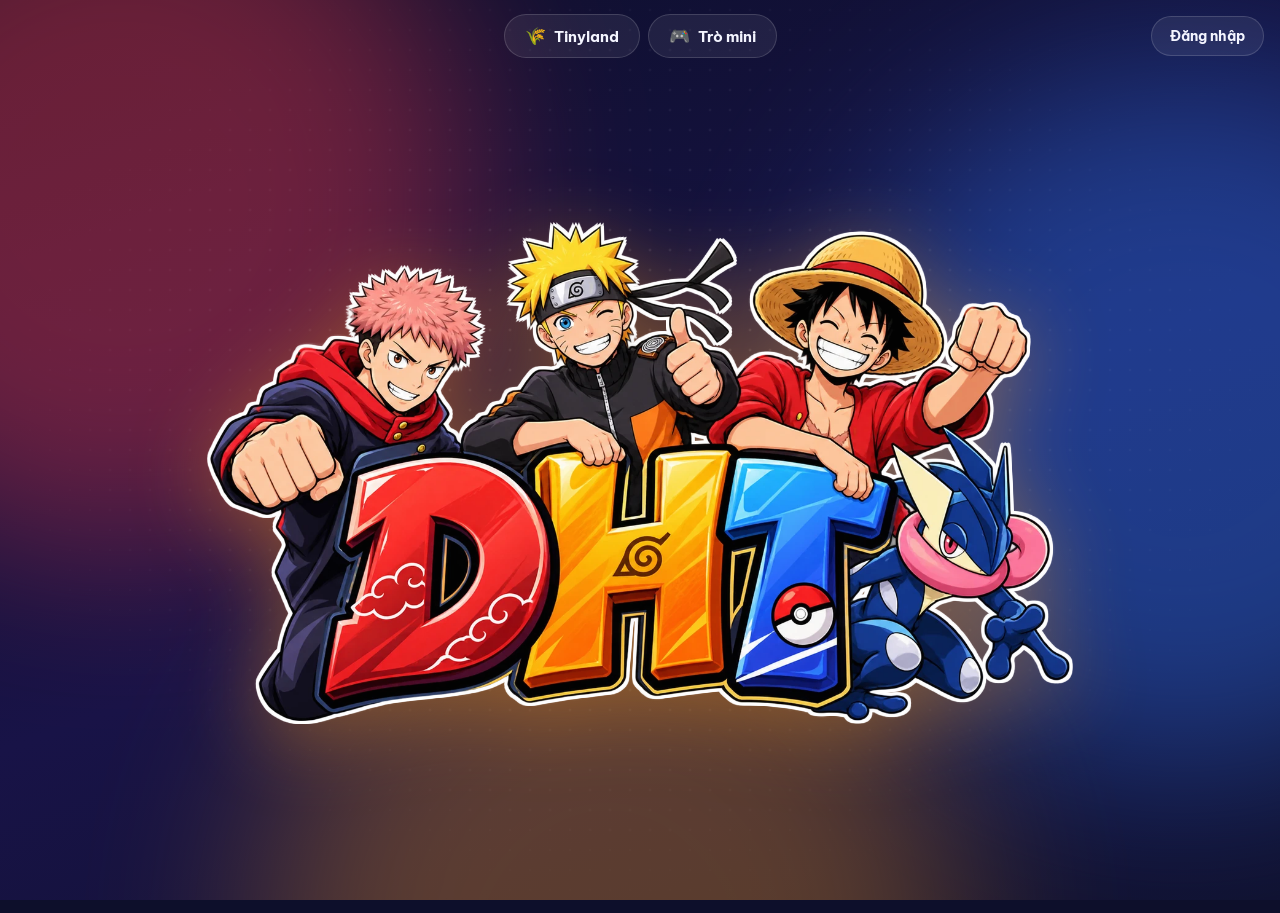
<file: index.html>
<!doctype html>
<html lang="vi">
<head>
<meta charset="utf-8">
<meta name="viewport" content="width=device-width,initial-scale=1">
<title>DHT</title>
<meta name="theme-color" content="#0d0f2b">
<link rel="icon" type="image/png" href="assets/favicon.png">
<link rel="preconnect" href="https://fonts.googleapis.com">
<link rel="preconnect" href="https://fonts.gstatic.com" crossorigin>
<link href="https://fonts.googleapis.com/css2?family=Be+Vietnam+Pro:wght@500;600;700;800;900&display=swap" rel="stylesheet">
<link rel="stylesheet" href="style.css">
</head>
<body>
<div class="bg" aria-hidden="true"><i></i><i></i><i></i></div>

<header id="hd">
  <a class="brand" href="#/" aria-label="DHT"><picture><source srcset="assets/logo.webp" type="image/webp"><img src="assets/logo.png" alt="DHT"></picture></a>
  <nav>
    <a href="#/game/tinyland" data-n="tinyland"><span>🌾</span>Tinyland</a>
    <a href="#/trochoi" data-n="trochoi"><span>🎮</span>Trò mini</a>
  </nav>
  <button id="adm"></button>
</header>

<main id="app"></main>

<dialog id="dlg">
  <h3>Tài khoản DHT</h3>
  <input id="un" type="text" placeholder="Tên đăng nhập" autocomplete="username">
  <input id="pw" type="password" placeholder="Mật khẩu (từ 6 ký tự)" autocomplete="current-password">
  <p id="er"></p>
  <div class="row"><button class="btn" id="li">Đăng nhập</button> <button class="btn g" id="rg">Tạo tài khoản</button> <button class="btn g" id="cl">Đóng</button></div>
</dialog>
<dialog id="dlg2"></dialog>

<script src="app.js"></script>
</body>
</html>
</file>
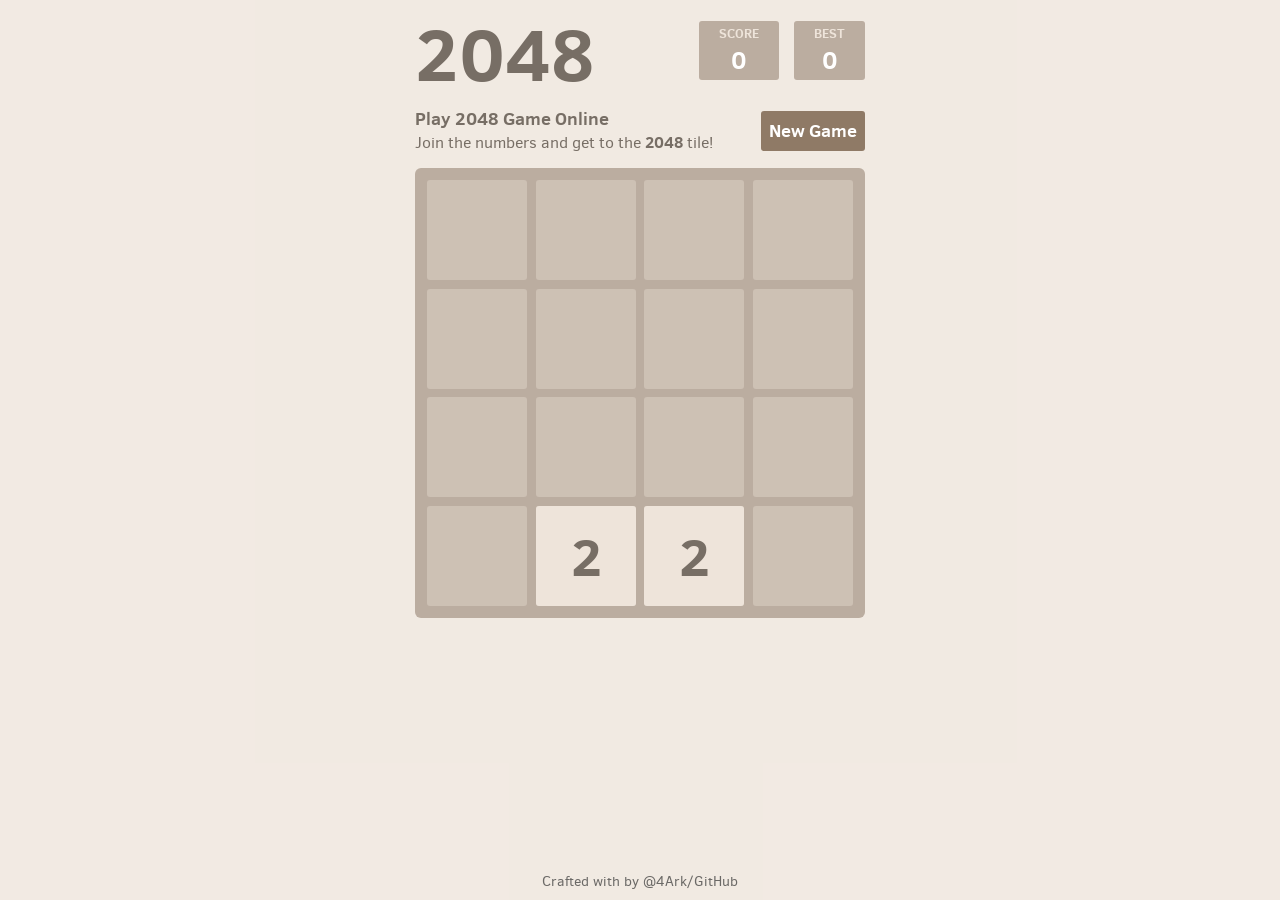
<file: games/2048/index.html>
<!DOCTYPE html>
<html lang="en">

<head>
    <meta charset="UTF-8">
    <meta name="viewport" content="width=device-width, initial-scale=1.0">
    <meta http-equiv="X-UA-Compatible" content="ie=edge">
    <link rel="stylesheet" href="css/keyframes.css">
    <link rel="stylesheet" href="css/style.css">
    <link rel="stylesheet" href="css/media.css">
    <link rel="shortcut icon" href="./favicon.ico">
    <title>2048</title>
</head>

<body>
    <div class="container">
        <div class="heading">
            <h1 class="title">
                <a href="">2048</a>
            </h1>
            <div class="scores-container">
                <div class="score-container">
                    <p class="title">SCORE</p>
                    <P class="score">0</P>
                    <div class="score-addition">
                        +4
                    </div>
                </div>
                <div class="best-container">
                    <p class="title">BEST</p>
                    <P class="score">66666</P>
                </div>
            </div>
        </div>
        <div class="game-intro">
            <a href="" class="restart-btn">New Game</a>
            <h2 class="subtitle">
                Play 2048 Game Online
            </h2>
            <p class="above-game">
                Join the numbers and get to the <strong>2048</strong> tile!
            </p>
        </div>
        <div class="game-container">
            <div class="grid-container">
                <div class="grid-row">
                    <div class="grid-cell"></div>
                    <div class="grid-cell"></div>
                    <div class="grid-cell"></div>
                    <div class="grid-cell"></div>
                </div>
                <div class="grid-row">
                    <div class="grid-cell"></div>
                    <div class="grid-cell"></div>
                    <div class="grid-cell"></div>
                    <div class="grid-cell"></div>
                </div>
                <div class="grid-row">
                    <div class="grid-cell"></div>
                    <div class="grid-cell"></div>
                    <div class="grid-cell"></div>
                    <div class="grid-cell"></div>
                </div>
                <div class="grid-row">
                    <div class="grid-cell"></div>
                    <div class="grid-cell"></div>
                    <div class="grid-cell"></div>
                    <div class="grid-cell"></div>
                </div>
            </div>
            <div class="tile-container">

            </div>
            <div class="failure-container pop-container">
                <p>:(</span></p>
                <p>FIALURE</p>
            </div>
            <div class="winning-container pop-container">
                <p>:)</p>
                <p>WINNING</p>
            </div>
        </div>
        <div class="footer">
            <span>
                Crafted with by
                <a href="https://gd4ark.github.io/about/">@4Ark</a>/<a href="https://github.com/gd4Ark/2048">GitHub</a>
            </span>
        </div>
    </div>
    <script src="js/config.js"></script>
    <script src="js/data.js"></script>
    <script src="js/utils.js"></script>
    <script src="js/event.js"></script>
    <script src="js/view.js"></script>
    <script src="js/game.js"></script>
    <script src="js/main.js"></script>
</body>

</html>
</file>
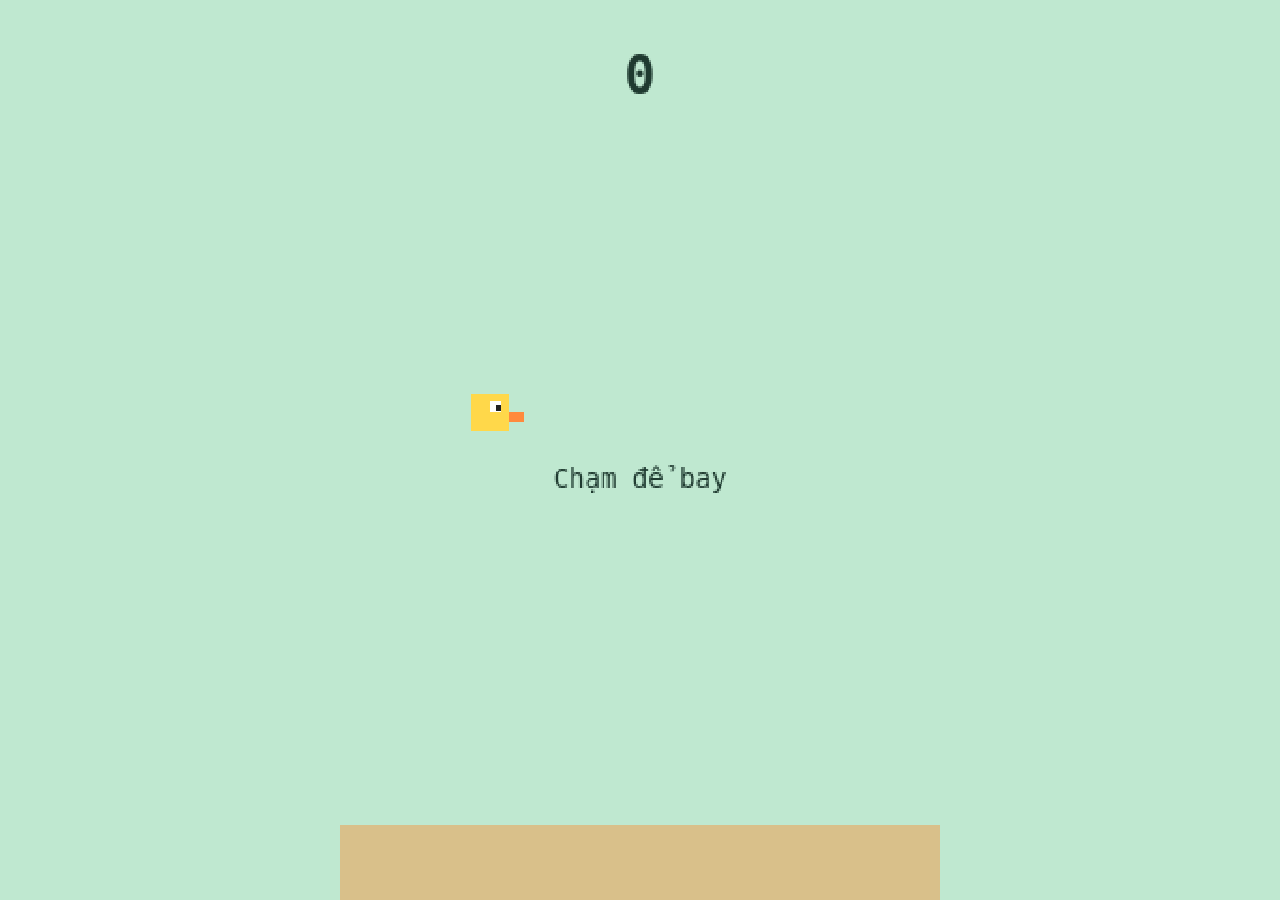
<file: games/flappy/index.html>
<!doctype html><meta charset=utf-8><meta name=viewport content="width=device-width,initial-scale=1,user-scalable=no">
<style>html,body{margin:0;height:100%;background:#bfe8d0;display:flex;justify-content:center;touch-action:none;user-select:none}canvas{height:100%;max-width:100%;aspect-ratio:2/3;image-rendering:pixelated}</style>
<canvas id=c width=320 height=480></canvas>
<script>
const c=document.getElementById('c'),x=c.getContext('2d');let b,P,s,st,t,best=+localStorage.flappyBest||0;
const reset=()=>{b={y:220,v:0};P=[];s=0;t=0;st=0};reset();
const flap=()=>{if(st==2){reset();return}st=1;b.v=-6};
addEventListener('pointerdown',flap);addEventListener('keydown',e=>{if(e.code=='Space'){e.preventDefault();flap()}});
function die(){st=2;if(s>best){best=s;localStorage.flappyBest=best}}
function step(){if(st!=1)return;b.v+=.36;b.y+=b.v;if(++t%85==1)P.push({x:330,g:110+Math.random()*180,ok:0});
 P.forEach(p=>{p.x-=2.2;if(!p.ok&&p.x+40<70){p.ok=1;s++}if(90>p.x&&70<p.x+40&&(b.y-10<p.g-55||b.y+10>p.g+55))die()});P=P.filter(p=>p.x>-50);if(b.y>430||b.y<-20)die()}
function draw(){x.fillStyle='#bfe8d0';x.fillRect(0,0,320,480);
 P.forEach(p=>{x.fillStyle='#3cb371';x.fillRect(p.x,0,40,p.g-55);x.fillRect(p.x,p.g+55,40,480);x.fillStyle='#2e8b57';x.fillRect(p.x-3,p.g-75,46,20);x.fillRect(p.x-3,p.g+55,46,20)});
 x.fillStyle='#d9c08a';x.fillRect(0,440,320,40);
 x.fillStyle='#ffd84a';x.fillRect(70,b.y-10,20,20);x.fillStyle='#fff';x.fillRect(80,b.y-6,6,6);x.fillStyle='#222';x.fillRect(83,b.y-4,3,3);x.fillStyle='#ff8a3d';x.fillRect(90,b.y,8,5);
 x.fillStyle='#1f3a30';x.textAlign='center';x.font='bold 28px monospace';x.fillText(s,160,50);x.font='14px monospace';
 if(st==0)x.fillText('Chạm để bay',160,260);if(st==2){x.fillText('Thua! Điểm '+s+' • Kỷ lục '+best,160,250);x.fillText('Chạm để chơi lại',160,275)}}
(function L(){step();draw();requestAnimationFrame(L)})()
</script>
</file>
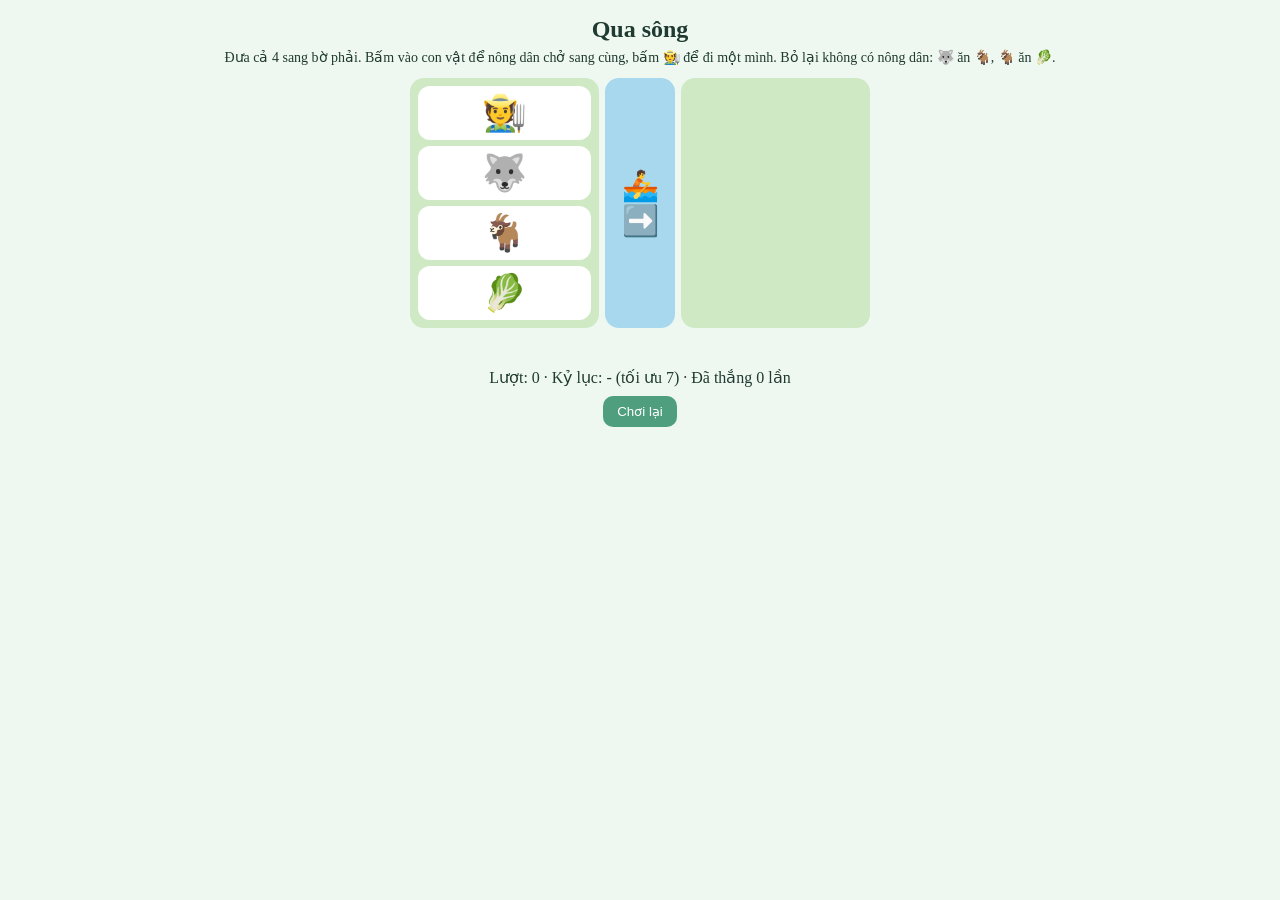
<file: games/quasong/index.html>
<!doctype html><meta charset=utf-8><meta name=viewport content="width=device-width,initial-scale=1">
<style>body{font-family:Georgia,serif;background:#eef8f0;text-align:center;margin:0;padding:12px;color:#1f3a30}#g{display:flex;gap:6px;max-width:460px;margin:12px auto;align-items:stretch}.bk{flex:1;min-height:200px;background:#cfe9c4;border-radius:14px;padding:8px;display:flex;flex-direction:column;gap:6px;justify-content:center}.rv{width:70px;background:#a8d8ee;border-radius:14px;display:flex;align-items:center;justify-content:center;font-size:30px}.bk button{font-size:36px;border:0;border-radius:12px;background:#fff;padding:6px;cursor:pointer}.m{padding:8px 14px;border:0;border-radius:10px;background:#4f9f7f;color:#fff;margin:3px;cursor:pointer}p{margin:6px 14px}</style>
<h2 style="margin:4px">Qua sông</h2><p style="font-size:14px">Đưa cả 4 sang bờ phải. Bấm vào con vật để nông dân chở sang cùng, bấm 🧑‍🌾 để đi một mình. Bỏ lại không có nông dân: 🐺 ăn 🐐, 🐐 ăn 🥬.</p>
<div id=g><div class=bk id=l></div><div class=rv id=r></div><div class=bk id=rt></div></div><p id=m style="font-weight:bold;min-height:22px"></p><p id=s></p><button class=m onclick=rs()>Chơi lại</button>
<script>
const N={f:'🧑‍🌾',w:'🐺',g:'🐐',c:'🥬'};let P,mv,over,best=+localStorage.quasongBest||0,W=+localStorage.quasongWins||0;
function draw(){[l,rt].forEach((el,side)=>{el.innerHTML='';for(const k in N)if(P[k]==side){const b=document.createElement('button');b.textContent=N[k];b.onclick=()=>go(k);el.appendChild(b)}});r.textContent=P.f?'⬅️🚣':'🚣➡️';s.textContent=`Lượt: ${mv} · Kỷ lục: ${best||'-'} (tối ưu 7) · Đã thắng ${W} lần`}
function go(k){if(over)return;if(k!='f'&&P[k]!=P.f)return;const to=1-P.f;P.f=to;if(k!='f')P[k]=to;mv++;
 const o=1-to,on=x=>P[x]==o;let bad='';if(on('w')&&on('g'))bad='Sói đã ăn dê! 🐺';else if(on('g')&&on('c'))bad='Dê đã ăn cải! 🐐';
 if(bad){over=1;m.textContent=bad+' Chơi lại nhé.'}else if(P.w&&P.g&&P.c&&P.f){over=1;W++;localStorage.quasongWins=W;if(!best||mv<best){best=mv;localStorage.quasongBest=best}m.textContent='Hoàn thành trong '+mv+' lượt! 🎉'}draw()}
function rs(){P={f:0,w:0,g:0,c:0};mv=0;over=0;m.textContent='';draw()}rs()
</script>
</file>
<file: style.css>
:root{--ink:#f4f5ff;--mut:#a9aed6;--bg:#0d0f2b;--red:#ff3b4a;--org:#ff9f1c;--yel:#ffd23f;--blu:#2f7dff;--pnk:#ff5fa2;--grn:#2ee6a6;--glass:#ffffff12;--line:#ffffff26;--f:'Be Vietnam Pro',system-ui,-apple-system,'Segoe UI',Roboto,sans-serif}
*{box-sizing:border-box}
html{-webkit-text-size-adjust:100%}
body{margin:0;font-family:var(--f);color:var(--ink);background:var(--bg);min-height:100vh;min-height:100dvh;overflow-x:hidden}
button,.btn,select,input{font:inherit}

/* ---------- nền ---------- */
.bg{position:fixed;inset:0;z-index:-1;overflow:hidden;background:linear-gradient(160deg,#0d0f2b 0%,#181347 55%,#10112f 100%)}
.bg::after{content:"";position:absolute;inset:0;background:radial-gradient(#ffffff1c 1.3px,transparent 1.7px) 0 0/20px 20px;-webkit-mask-image:radial-gradient(ellipse at 50% 45%,#000 0%,transparent 75%);mask-image:radial-gradient(ellipse at 50% 45%,#000 0%,transparent 75%)}
.bg i{position:absolute;width:55vmax;height:55vmax;border-radius:50%;filter:blur(90px);opacity:.38;animation:drift 18s ease-in-out infinite alternate}
.bg i:nth-child(1){background:var(--red);left:-18vmax;top:-12vmax}
.bg i:nth-child(2){background:var(--blu);right:-20vmax;top:5vmax;animation-delay:-6s}
.bg i:nth-child(3){background:var(--org);left:20vw;bottom:-30vmax;animation-delay:-11s;opacity:.3}
@keyframes drift{to{transform:translate(6vmax,4vmax) scale(1.12)}}

/* ---------- thanh trên ---------- */
header{position:sticky;top:0;z-index:30;display:grid;grid-template-columns:1fr auto 1fr;align-items:center;gap:10px;padding:10px 16px;background:#0d0f2bb8;-webkit-backdrop-filter:blur(14px);backdrop-filter:blur(14px);border-bottom:1px solid var(--line)}
.brand{justify-self:start;display:block;height:52px;transition:.25s}
.brand img{height:100%;width:auto;display:block;filter:drop-shadow(0 2px 8px #0008)}
.brand:hover{transform:scale(1.05) rotate(-1.5deg)}
nav{display:flex;gap:8px}
nav a{display:flex;align-items:center;gap:8px;color:var(--ink);text-decoration:none;padding:10px 20px;border-radius:99px;font-weight:700;font-size:15px;background:var(--glass);border:1px solid var(--line);transition:.2s;white-space:nowrap}
nav a span{font-size:17px}
nav a:hover{background:#ffffff26;transform:translateY(-2px)}
nav a.on{background:linear-gradient(135deg,var(--yel),var(--org));color:#2a1700;border-color:transparent;box-shadow:0 6px 20px #ff9f1c55}
#adm{justify-self:end;background:var(--glass);border:1px solid var(--line);color:var(--ink);border-radius:99px;padding:10px 18px;cursor:pointer;font-weight:700;font-size:14px;max-width:100%;overflow:hidden;text-overflow:ellipsis;white-space:nowrap;transition:.2s}
#adm:hover{background:#ffffff26}
#adm.on{background:linear-gradient(135deg,#7dffd0,var(--grn));color:#03281c;border-color:transparent}
body.home .brand{visibility:hidden}
body.home header{background:transparent;border-color:transparent;-webkit-backdrop-filter:none;backdrop-filter:none}
body.reading header{display:none}

/* ---------- trang chủ: chỉ có logo ---------- */
main{max-width:1000px;margin:0 auto;padding:30px 18px 70px}
body.reading main{max-width:none;margin:0;padding:0}
.hero{min-height:calc(100dvh - 160px);display:flex;align-items:center;justify-content:center}
.hero picture{display:block;width:min(94vw,860px);animation:pop .8s cubic-bezier(.2,1.4,.4,1) both,float 6s ease-in-out .8s infinite}
.hero img{display:block;width:100%;height:auto;user-select:none;-webkit-user-drag:none;filter:drop-shadow(3px 0 0 #fff) drop-shadow(-3px 0 0 #fff) drop-shadow(0 3px 0 #fff) drop-shadow(0 -3px 0 #fff) drop-shadow(0 14px 40px #ff9f1c66)}
@keyframes pop{from{opacity:0;transform:scale(.82) translateY(24px)}}
@keyframes float{50%{transform:translateY(-12px)}}

/* ---------- Trò mini ---------- */
.top{display:flex;align-items:center;gap:12px;margin-bottom:22px}
.top h2{margin:0;font-size:clamp(26px,5vw,38px);font-weight:900;letter-spacing:-.5px}
.top .btn{margin-left:auto}
.grid2{display:grid;grid-template-columns:repeat(auto-fill,minmax(210px,1fr));gap:18px}
.card{background:var(--glass);border:1px solid var(--line);border-radius:22px;-webkit-backdrop-filter:blur(8px);backdrop-filter:blur(8px)}
.gc{--c:var(--yel);position:relative;display:flex;flex-direction:column;align-items:center;text-align:center;gap:4px;padding:26px 16px 22px;color:inherit;text-decoration:none;overflow:hidden;transition:.25s;border-color:color-mix(in srgb,var(--c) 45%,transparent)}
.gc::before{content:"";position:absolute;inset:0;background:radial-gradient(circle at 50% 0%,color-mix(in srgb,var(--c) 38%,transparent),transparent 70%);opacity:.8;transition:.25s}
.gc:hover{transform:translateY(-6px) rotate(-.6deg);border-color:var(--c);box-shadow:0 14px 34px color-mix(in srgb,var(--c) 35%,transparent)}
.gc:hover::before{opacity:1}
.gc .em{position:relative;display:grid;place-items:center;width:86px;height:86px;border-radius:24px;font-size:46px;background:color-mix(in srgb,var(--c) 22%,#0d0f2b);border:2px solid var(--c);margin-bottom:10px;transition:.25s}
.gc:hover .em{transform:scale(1.08) rotate(-4deg)}
.gc b{position:relative;font-size:19px;font-weight:800}
.gc small{position:relative;color:var(--mut);font-size:13px}
.gc:nth-child(5n+1){--c:var(--red)}.gc:nth-child(5n+2){--c:var(--yel)}.gc:nth-child(5n+3){--c:var(--blu)}.gc:nth-child(5n+4){--c:var(--pnk)}.gc:nth-child(5n+5){--c:var(--grn)}

/* ---------- trang chơi game ---------- */
.muted,small.muted,p.muted{color:var(--mut)}
#sv{margin:-8px 0 14px;font-size:13px;color:var(--mut)}
.gf{display:block;width:100%;height:calc(100vh - 210px);height:calc(100dvh - 210px);min-height:480px;border:2px solid var(--line);border-radius:20px;background:#faf8ef;box-shadow:0 18px 50px #0007}
.gf.full{width:100%;height:100vh;height:100dvh;min-height:0;border:0;border-radius:0;background:#cfe9d4;box-shadow:none}
.gate{max-width:440px;margin:6vh auto 0;padding:34px 26px;text-align:center}
.gate .ge{font-size:60px;line-height:1;margin-bottom:10px}
.gate h2{margin:0 0 8px;font-size:22px;font-weight:800}
.gate p{margin:0 0 20px;line-height:1.6}

/* ---------- nút / hộp thoại ---------- */
.btn{background:linear-gradient(135deg,var(--yel),var(--org));color:#2a1700;border:0;border-radius:14px;padding:11px 20px;cursor:pointer;text-decoration:none;display:inline-block;font-size:14px;font-weight:800;transition:.2s}
.btn:hover{transform:translateY(-2px);box-shadow:0 8px 20px #ff9f1c55}
.btn.g{background:var(--glass);color:var(--ink);border:1px solid var(--line)}
.btn.g:hover{background:#ffffff26;box-shadow:none}
dialog{border:1px solid var(--line);border-radius:24px;padding:26px;width:min(380px,92vw);color:var(--ink);background:linear-gradient(160deg,#1c1853,#12133a);box-shadow:0 24px 70px #000a}
dialog::backdrop{background:#05061a99;-webkit-backdrop-filter:blur(4px);backdrop-filter:blur(4px)}
dialog h3{margin:0 0 16px;font-size:22px;font-weight:900}
dialog p{margin:0 0 12px}
dialog .row{display:flex;gap:8px;flex-wrap:wrap}
input[type=text],input[type=password]{width:100%;padding:13px 14px;border:1px solid var(--line);border-radius:14px;margin-bottom:10px;background:#ffffff0f;color:var(--ink);outline:0;transition:.2s}
input::placeholder{color:#8e93c2}
input:focus{border-color:var(--yel);background:#ffffff18}
#er{color:#ff8a93;font-size:13px;min-height:18px;margin:0 0 10px}
.tag{display:inline-block;padding:4px 12px;border-radius:99px;font-size:13px;font-weight:700;background:var(--glass);border:1px solid var(--line)}

/* ---------- điện thoại ---------- */
@media(max-width:640px){
 header{grid-template-columns:auto 1fr;grid-template-areas:"b a" "n n";padding:10px 12px;row-gap:10px}
 .brand{grid-area:b;height:44px}#adm{grid-area:a;padding:9px 14px}
 nav{grid-area:n;justify-content:center}nav a{flex:1;justify-content:center;padding:10px 12px}
 body.home header{grid-template-areas:"a a" "n n"}body.home .brand{display:none}body.home #adm{justify-self:end}
 .grid2{grid-template-columns:1fr 1fr;gap:12px}.gc{padding:20px 10px 18px}.gc .em{width:70px;height:70px;font-size:38px}.gc b{font-size:16px}
 .gf{height:calc(100dvh - 250px);min-height:420px;border-radius:16px}
 .hero{min-height:calc(100dvh - 190px)}
}
@media(prefers-reduced-motion:reduce){*{animation:none!important;transition:none!important}}
</file>
<file: games/2048/css/keyframes.css>
@keyframes moveup{
    0%{
        transform: translateY(0);
        opacity: 1;
    }
    100%{
        transform: translateY(-150px);
        opacity: 0;
    }
}
@keyframes appear{
    0%{
        transform: scale(0);
    }
    100%{
        transform: scale(1);
    }
}
@keyframes add{
    0%{
        transform: scale(1);
        box-shadow: 0 0 1px red;
    }
    50%{
        transform: scale(1.2);
    }
    100%{
        transform: scale(1);
    }
}
</file>
<file: games/2048/css/style.css>
@import "../font/clear-sans.css";

* {
    margin: 0;
    padding: 0;
    box-sizing: border-box;
}

html,
body {
    font-family: "Clear Sans", "Helvetica Neue", Arial, sans-serif;
    color: #776e65;
    font-size: 18px;
    background: rgba(238, 228, 218, 0.5);
    overflow: hidden;
    height: 100%;
}

a {
    text-decoration: none;
    color: inherit;
    cursor: pointer;
}

.container {
    position: relative;
    margin: 0 auto;
    display: flex;
    flex-direction: column;
    width: 450px;
    height: 100vh;
    box-sizing: content-box;
}

.heading {
    margin: 20px 0;
}

.heading {
    display: flex;
    align-items: center;
    justify-content: space-between;
    flex-wrap: wrap;
}

h1.title {
    font-size: 74px;
    line-height: 66px;
    font-weight: bold;
}

.scores-container {
    float: right;
}

.score-container,
.best-container {
    float: left;
    padding: 3px 20px;
    background: #bbada0;
    border-radius: 3px;
    font-size: 25px;
    font-weight: bold;
    color: white;
    text-align: center;
}

.score-container {
    position: relative;
    margin-right: 15px;
    margin-bottom: 5px;
}

.score-container .title,
.best-container .title {
    font-size: 13px;
    color: #eee4da;
}

.score-addition {
    position: absolute;
    left: 0;
    bottom: 0;
    width: 100%;
    color: rgba(119, 110, 101, 0.9);
    z-index: 100;
    opacity: 0;
    font-size: 1rem;
}

.score-addition.action {
    animation: 2s moveup;
}

.above-game {
    font-size: 0.9rem;
}

.restart-btn {
    margin: 5px 0 0 5px;
    float: right;
    padding: 0 8px;
    background: #8f7a66;
    color: white;
    height: 40px;
    line-height: 40px;
    border-radius: 3px;
    font-weight: bold;
}

h2.subtitle {
    font-size: 1em;
}

.game-container {
    position: relative;
    margin-top: 15px;
    width: 450px;
    height: 450px;
    background: #bbada0;
    border-radius: 6px;
    touch-action: none;
}

.grid-container,
.tile-container,
.pop-container {
    position: absolute;
    top: 0;
    left: 0;
    right: 0;
    bottom: 0;
    margin: auto;
    width: 426px;
    height: 426px;
}


.grid-row {
    display: flex;
    margin-bottom: 2%;
}

.grid-row,
.tile {
    height: 23.5%;
}

.grid-cell,
.tile {
    width: 23.5%;
    border-radius: 3px;
}

.grid-cell {
    margin-right: 2%;
    background: rgba(238, 228, 218, 0.35);
}

.grid-cell:nth-of-type(4n) {
    margin-right: 0;
}

.tile {
    position: absolute;
    display: flex;
    align-items: center;
    justify-content: center;
    font-size: 53px;
    font-weight: bold;
    background: #eee4da;
    transition: all 0.15s ease;
}

.tile.new-tile {
    animation: 0.5s appear;
}

.tile.addition {
    animation: 0.3s add;
}

.tile[data-val] {
    color: #f9f6f2;
}

.tile[data-val="2"],
.tile[data-val="4"] {
    color: #776e65;
}

.tile[data-val="128"],
.tile[data-val="256"],
.tile[data-val="512"] {
    font-size: 45px;
}

.tile[data-val="1024"],
.tile[data-val="2048"] {
    font-size: 33px;
}

.tile[data-val="4"] {
    background: #ede0c8;
}

.tile[data-val="8"] {
    background: #f2b179;
}

.tile[data-val="16"] {
    background: #f59563;
}

.tile[data-val="32"] {
    background: #f67c5f;
}

.tile[data-val="64"] {
    background: #f65e3b;
}

.tile[data-val="128"] {
    background: #edcf72;
}

.tile[data-val="256"] {
    background: #edcc61;
    box-shadow: 0 0 30px 10px rgba(243, 215, 116, 0.31746), inset 0 0 0 1px rgba(255, 255, 255, 0.19048);
}

.tile[data-val="512"] {
    background: #edc850;
    box-shadow: 0 0 30px 10px rgba(243, 215, 116, 0.39683), inset 0 0 0 1px rgba(255, 255, 255, 0.2381);
}

.tile[data-val="1024"] {
    background: #edc53f;
    box-shadow: 0 0 30px 10px rgba(243, 215, 116, 0.47619), inset 0 0 0 1px rgba(255, 255, 255, 0.28571);
}

.tile[data-val="2048"] {
    background: #edc22e;
    box-shadow: 0 0 30px 10px rgba(243, 215, 116, 0.55556), inset 0 0 0 1px rgba(255, 255, 255, 0.33333);
}

.pop-container {
    display: flex;
    flex-direction: column;
    align-items: center;
    justify-content: center;
    width: 100%;
    height: 100%;
    background: rgba(238, 228, 218, 0.8);
    z-index: 100;
    opacity: 0;
    transition: all 1s ease;
}

.winning-container p:nth-child(1){
    transform: rotate(90deg);
}

.winning-container.action p:nth-child(1){
    transform-origin: center;
    animation: winning 1.5s infinite;
}

.failure-container.action p:nth-child(1){
    transform-origin: center;
    animation: failure 5s infinite;
}

@keyframes winning{
    0%,25%,50%,75%,100%{
		transform: rotate(90deg) translateX(-5px);
	}
	12.5%{
		transform: rotate(80deg);
	}
	37.5%{
		transform: rotate(70deg);
	}
	62.5%{
		transform: rotate(100deg);
	}
	87.5%{
		transform: rotate(120deg);
	}
}

@keyframes failure{
    0%,25%,50%,75%,100%{
		transform: rotate(90deg) scale(0.7,1) rotateX(40deg);
	}
	12.5%{
		transform: rotate(90deg);
	}
	37.5%{
		transform: rotate(90deg);
	}
	62.5%{
		transform: rotate(90deg);
	}
	87.5%{
		transform: rotate(90deg);
	}
}

.pop-container.action {
    opacity: 1;
}

.pop-container p {
    font-size: 60px;
    font-weight: bold;
}

.footer {
    flex: 1;
    padding: 10px 0;
    text-align: center;
    display: flex;
    justify-content: space-around;
    align-items: flex-end;
    font-size: 0.75rem;
    color: #333;
    opacity: 0.7;
}
</file>
<file: games/2048/css/media.css>
@media screen and (max-width:1250px){
    html,body{
        font-size: 15px;
    }
    .container{
        width: 280px;
    }
    h1.title{
        font-size: 31px;
    }
    .score-container,
    .best-container{
        padding: 3px 10px;
    }
    .game-container{
        margin-top: 10px;
        width: 280px;
        height: 280px;
    }
    .grid-container,
    .tile-container{
        width: 260px;
        height: 260px;
    }
    .grid-row,
    .tile{
        height: 22.75%;
    }
    .grid-cell,
    .tile{
        width: 22.75%;
    }
    .grid-row{
        margin-bottom: 3%;
    }
    .grid-cell{
        margin-right: 3%;
    }
    .tile{
        font-size: 35px;
    }
    .tile[data-val="128"],
    .tile[data-val="256"],
    .tile[data-val="512"]{
        font-size: 25px;
    }
    .tile[data-val="1024"],
    .tile[data-val="2048"]{
        font-size: 21px;
    }

    .pop-container p{
        font-size: 30px;
    }
}
</file>
